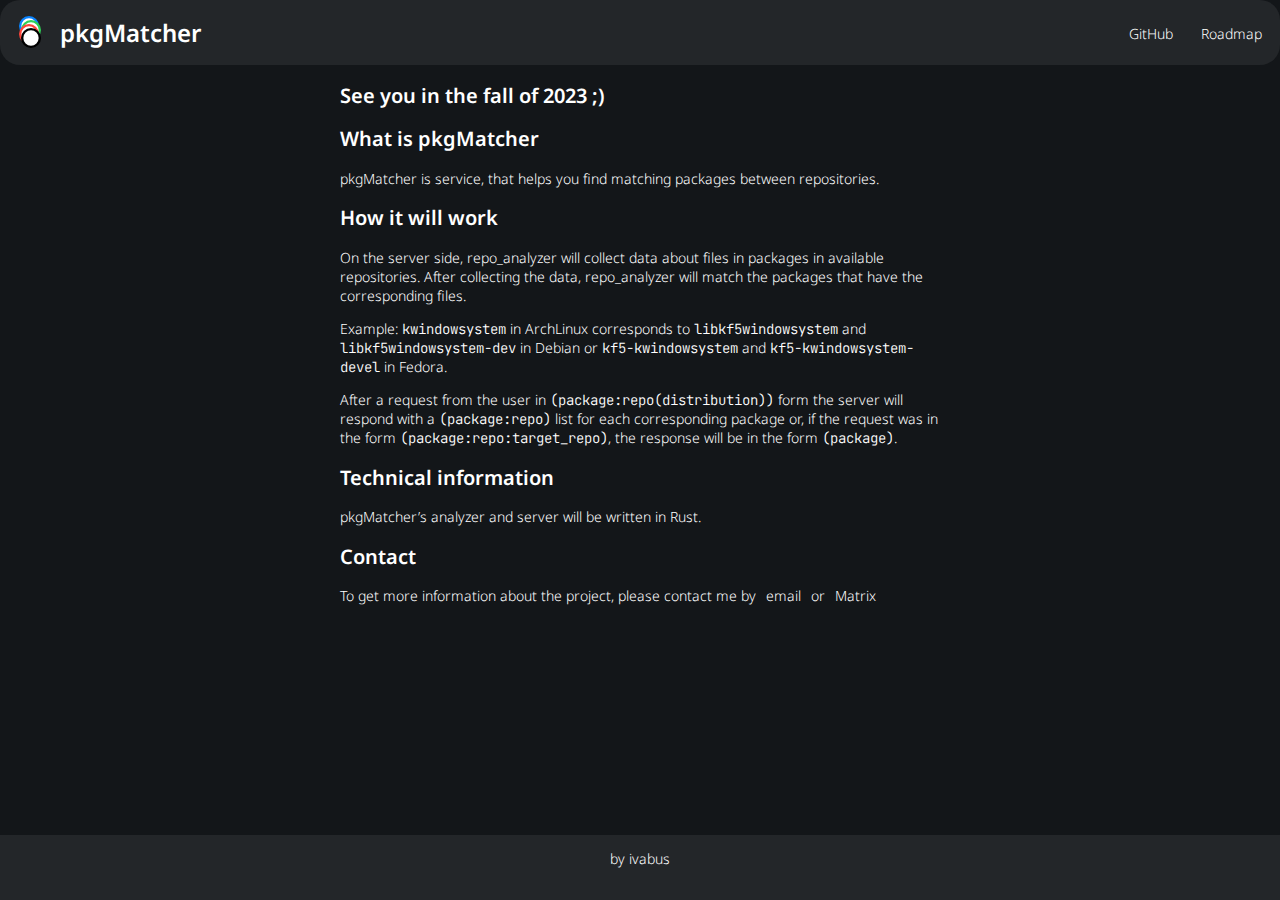
<file: index.html>
<html>
    <head>
        <link rel="stylesheet" href="/assets/css/style.css">
        <meta charset="utf-8">
        <title>pkgMatcher</title>
        <meta property="og:title" content="pkgMatcher">
        <meta property="og:locale" content="en_US">
        <meta property="og:description" content="pkgMatcher matches packages beetween linux distros">
        <meta property="og:url" content="http://pkgmatcher.dev/">
        <meta property="og:site_name" content="website">
        <meta property="og:type" content="website">
        <link rel="icon" href="/assets/img/logo.svg">
    </head>
    <body>
        <header>
            <img class="logo_in_header" src="/assets/img/logo.svg"/>
            <a href="/">
                <h1 class="header">pkgMatcher</h1>
            </a>
            <nav class="header">
                <a class="header desktop" href="https://github.com/pkgMatcher">GitHub</a>
                <a class="header desktop" href="/roadmap.html">Roadmap</a>
            </nav>
        </header>
            
        <content>
			<h2>See you in the fall of 2023 ;)</h2>
			<h2>What is pkgMatcher</h2>
			<p>pkgMatcher is service, that helps you find matching packages between repositories.</p>
			
			<h2>How it will work</h2>
			<p>On the server side, repo_analyzer will collect data about files in packages in available repositories. After collecting the data, repo_analyzer will match the packages that have the corresponding files.</p>
			<p>Example: <code>kwindowsystem</code> in ArchLinux corresponds to <code>libkf5windowsystem</code> and <code>libkf5windowsystem-dev</code> in Debian or <code>kf5-kwindowsystem</code> and <code>kf5-kwindowsystem-devel</code> in Fedora.</p>
			<p>After a request from the user in <code>(package:repo(distribution))</code> form the server will respond with a <code>(package:repo)</code> list for each corresponding package or, if the request was in the form <code>(package:repo:target_repo)</code>, the response will be in the form <code>(package)</code>.</p>
			
			<h2 id="technical-information">Technical information</h2>
			<p>pkgMatcher’s analyzer and server will be written in Rust.</p>
			
			<h2 id="contact">Contact</h2>
			<p>To get more information about the project, please contact me by <a href="mailto:ivabus@ivabus.dev">email</a> or <a href="https://matrix.to/#/@ivabus:matrix.org">Matrix</a></p>
			
        </content>
        <footer>
                <p class="footer">by ivabus</p>
        </footer>
        </div>
    </body>
</html>
</file>
<file: assets/css/style.css>
@import url("https://fonts.googleapis.com/css2?family=JetBrains+Mono:wght@600&family=Noto+Sans:wght@300;600&display=swap");
html {
    font-family: "Noto Sans", sans-serif;
    background-color: #131619;
    height: 100%;
    color: white;
}

h1,
h2,
h3,
h4,
h5,
h6 {
    font-weight: 600;
}

h1 {
    font-size: 24px;
}
h2 {
    font-size: 20px;
}
h3 {
    font-size: 18px;
}
h4 {
    font-size: 16px;
}
h5 {
    font-size: 14px;
}
h6 {
    font-size: 14px;
}

p,
a,
ul,
li {
    font-weight: 300;
    font-size: 14px;
}

code {
    font-family: "JetBrains Mono", Courier, monospace;
}

h1.header {
    text-align: left;
    vertical-align: middle;
    display: inline-block;
    padding-left: -5px;
}
nav.header {
    position: absolute;
    top: 17.5px;
    right: 12.5px;
    justify-content: center;
    vertical-align: middle;
}

header {
    background: #232629;
    border-radius: 20px;
    position: relative;
    height: 65px;
}

footer {
    width: 100%;
    min-height: 65px;
    background-color: #232629;
    color: #ffffff;
    text-align: center;
}

.footer {
    text-align: left;
    vertical-align: middle;
    display: inline-block;
    font-size: 14px;
    font-weight: 300;
}

a.header {
    text-align: left;
    vertical-align: middle;
    display: inline-block;
    margin-left: 12px;
    font-weight: 300;
}
a {
    color: #ffffff;
    text-decoration: none;
    padding: 6px 6px 6px 6px;
    border-radius: 10px;
    border-color: rgba(51, 54, 57, 0.5);
}
a.header:hover {
    color: #cccccc;
    border-radius: 10px;
    background-color: #333639;
}

img.logo_in_header {
    padding-left: 10px;
    vertical-align: middle;
    display: inline-block;
    width: 40px;
    height: 40px;
}

content > div {
    height: 50px;
}

input {
    background-color: #202326;
    border-radius: 5px;
    border: 0;
    text-align: center;
    font-size: 14px;
    color: #ffffff;
    vertical-align: middle;
    height: 40px;
    margin-left: 1px;
}

input:focus,
input:hover {
    background-color: #333639;
}

button:hover {
    cursor: pointer;
}

select {
    font-size: 14px;
    text-align: center;
    border: 0;
    background-color: #333639;
    color: #ffffff;
    border-radius: 5px;
    height: 40px;
}

.searchbox {
    position: absolute;
    width: 350;
    align-items: center;
    vertical-align: middle;
    top: 12.5px;
    left: 50%;
    transform: translateX(-50%);
    margin-left: auto;
    margin-right: auto;
}
button {
    display: inline-block;
    height: 40px;
    border-radius: 5px;
    background-color: #202326;
    color: #ffffff;
    border: 0;
    margin-left: 1px;
}

button:hover {
    background-color: #333639;
}

br {
    display: none;
}

content {
    width: 600px;
    margin: 0 auto;
    display: block;
}

@media print, screen and (max-width: 900px) {
    .searchbox {
        top: 77.5;
    }
    header {
        height: 130px;
    }
}
@media print, screen and (max-width: 600px) {
    content {
        width: auto;
    }
}
@media print, screen and (max-width: 414px) {
    .searchbox {
        top: 142.5;
    }
    header {
        height: 195px;
    }
    .header {
    align-items: center;
    }
    .logo {
        position: relative;
        margin: 0 auto;
        align-self: center;
    }
    nav.header {
        position: absolute;
        top: 77.5;
    }
}


.center_of_screen {
    position: fixed;
    top: 50%;
    left: 50%;
    -webkit-transform: translate(-50%, -50%);
    transform: translateX(-50%, -50%);
}

body {
    min-height: 100vh;
    margin: 0;

    display: grid;
    grid-template-rows: auto 1fr auto;
}
</file>
